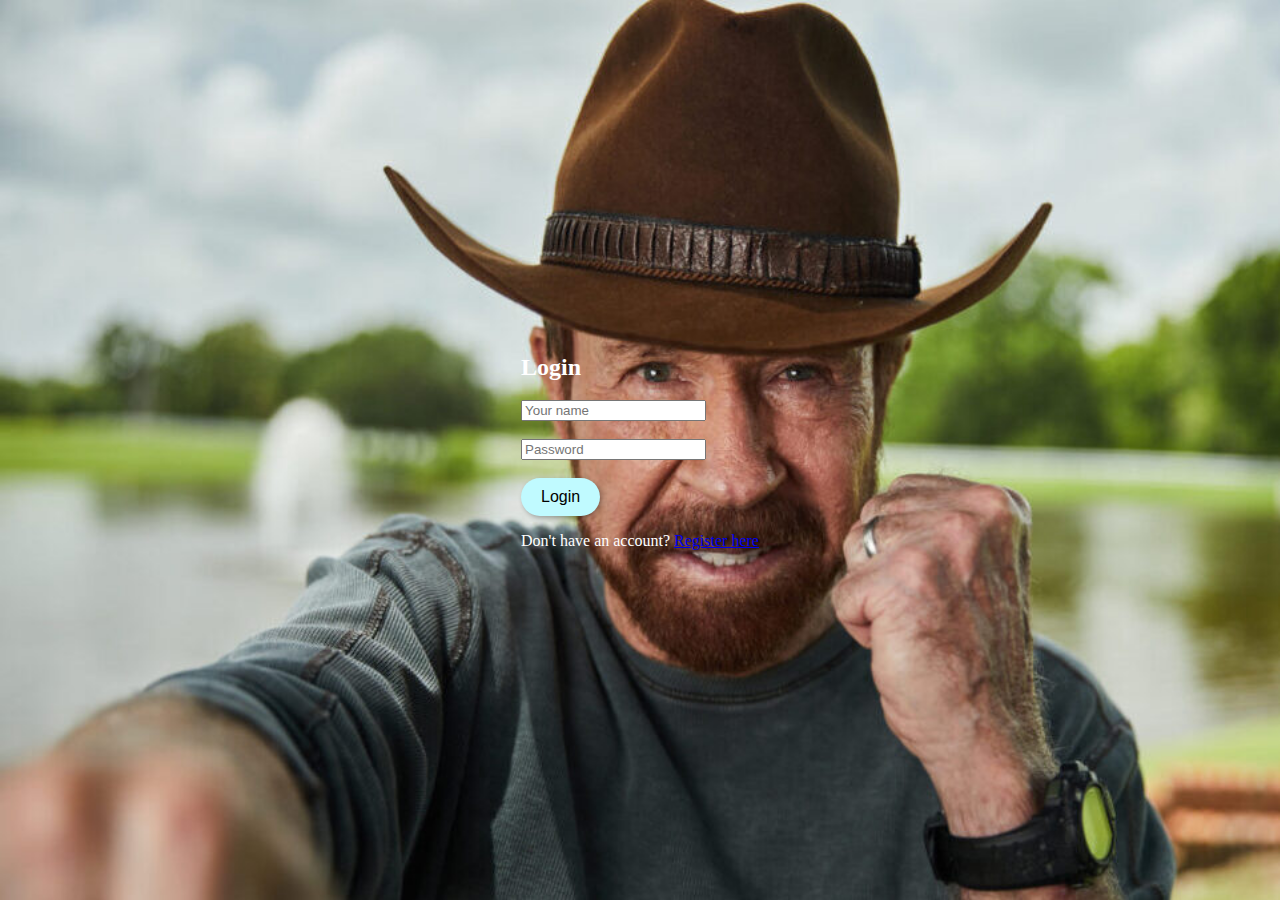
<file: Login.html>
<!DOCTYPE html> 
<html lang="en">
  <head>
    <meta charset="UTF-8" />
    <title>Login</title>
    <link rel="stylesheet" href="Style.css">
  </head>
  <body>
    <div class="login-container">
      <h2>Login</h2>
      <form id="loginForm">
        <input type="text" id="loginName" placeholder="Your name" required />
		<br>
		<br>
        <input type="password" id="loginPassword" placeholder="Password" required />
		<br>
		<br>
        <button type="submit">Login</button>
      </form>
      <p>Don't have an account? <a href="register.html">Register here</a></p>
    </div>

    <script>
      const form = document.getElementById("loginForm");
      form.addEventListener("submit", function (e) {
        e.preventDefault();

        const loginName = document.getElementById("loginName").value;
        const loginPassword = document.getElementById("loginPassword").value;
        const savedUser = JSON.parse(localStorage.getItem("user"));

        if (
          savedUser &&
          loginName === savedUser.name &&
          loginPassword === savedUser.password
        ) {
          localStorage.setItem("loggedIn", "true");
          localStorage.setItem("loggedInUser", savedUser.name);
          window.location.href = "index.html";
        } else {
          alert("Invalid login credentials!");
        }
      });
    </script>
  </body>
</html>
</file>
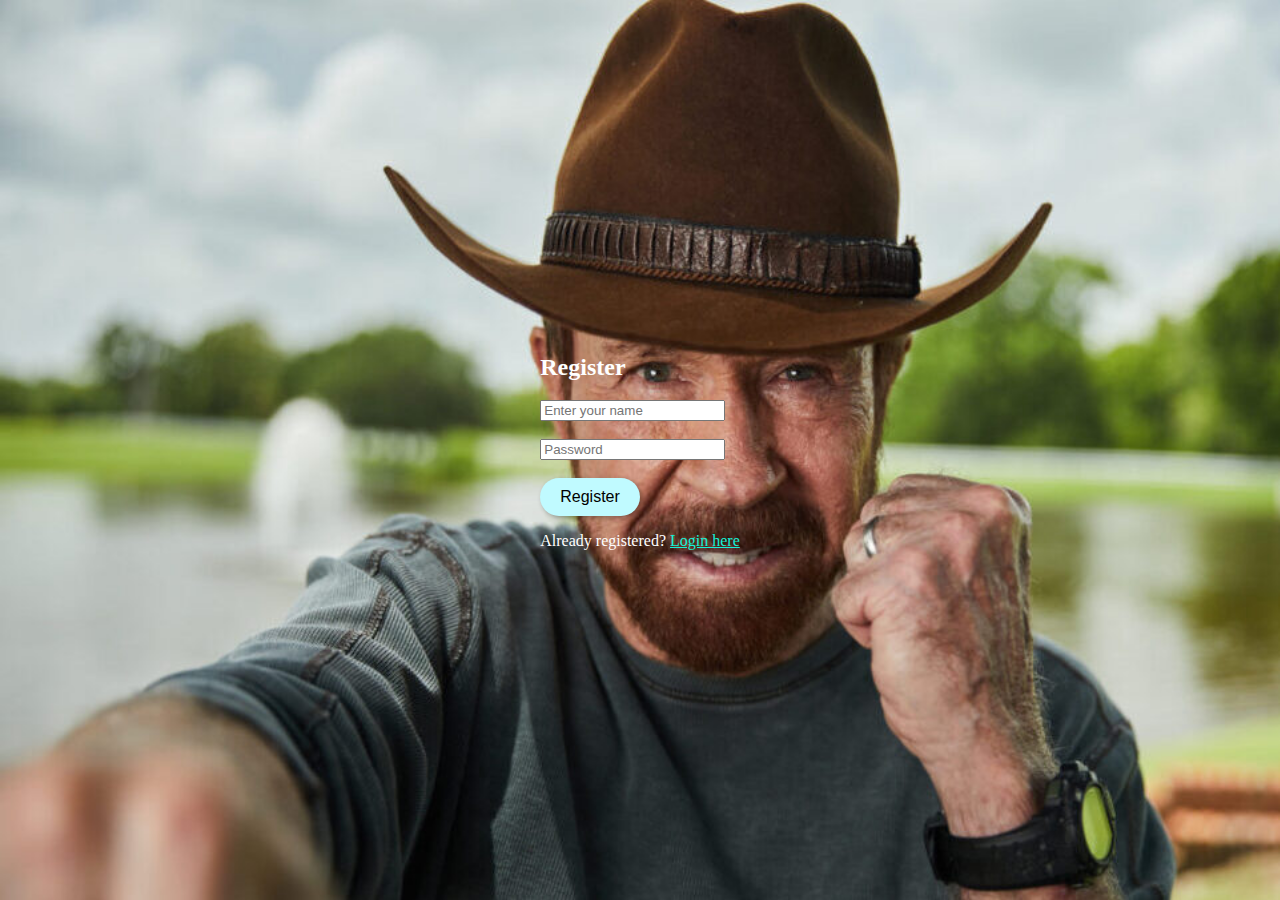
<file: Register.html>
<!DOCTYPE html>
<html lang="en">
  <head>
    <meta charset="UTF-8" />
    <title>Register</title>
   <link rel="stylesheet" href="/Style.css">
  </head>
  <body>
    <div class="register-container">
      <h2>Register</h2>
      <form id="registerForm">
        <input type="text" id="registerName" placeholder="Enter your name" required />
        <br>
        <br>
        <input type="password" id="registerPassword" placeholder="Password" required />
        <br>
        <br>
        <button type="submit">Register</button>
      </form>
      <p >Already registered? <a href="login.html" style="color: rgb(22, 242, 216);">Login here</a></p>
    </div>

    <script>
      const form = document.getElementById("registerForm");
      form.addEventListener("submit", function (e) {
        e.preventDefault();

        const name = document.getElementById("registerName").value;
        const password = document.getElementById("registerPassword").value;

        localStorage.setItem("user", JSON.stringify({ name, password }));
        alert("Registered successfully!");
        window.location.href = "login.html";
      });
    </script>
  </body>
</html>
</file>
<file: Style.css>
body {
	color: white;
	font-family: "Berkshire Swash", cursive;
	background-image:url(image.png);
    background-repeat: no-repeat;
    background-size: cover;
	 margin: 0;
	padding: 0; 
	min-height: 100vh;
	display: flex;
	align-items: center; 
	justify-content: center; 
}

button {
	background-color: rgb(192, 250, 255);
	border-radius: 25px;
	border: none;
	padding: 10px 20px;
	font-size: 1rem;
	transition: background-color 0.3s ease, transform 0.2s ease;
	box-shadow: 2px 2px 5px rgba(0, 0, 0, 0.3);
}

button:hover {
	background-color: rgb(189, 14, 248);
	color: white;
	cursor: pointer;
	transform: scale(1.05);
}

button:active {
	transform: scale(0.98);
}

img {
	max-width: 150px;
	border: 3px dotted rgb(12, 194, 240);
	margin-bottom: 15px;
	border-radius: 10px;
	transition: transform 0.3s ease;
}

img:hover {
	transform: rotate(-2deg) scale(1.05);
}

select {
	margin-bottom: 5px;
	padding: 5px;
	border-radius: 10px;
	border: 1px solid #cccccc;
	background-color: rgb(192, 250, 255);
	color: #333;
	font-family: inherit;
}
select:hover {
    background-color: rgb(189, 14, 248);}

#container {
	width: 90%;
	max-width: 400px;
	text-align: center;
	margin: 20px auto;
	padding: 25px;
	background-size: cover;
	background-position: center;
	background-repeat: no-repeat;
	box-shadow: 10px 10px 20px rgba(0, 0, 0, 0.6);
	border-radius: 15px;
	backdrop-filter: blur(3px); 
}

#title,
label {
	text-shadow: -1px -1px 3px red, 1px 2px 1px black;
	padding: 5px;
	width: 100%;
	font-size: 1.2rem;
	display: block;
	margin-bottom: 10px;
}

#display-joke {
	background-color: rgb(192, 250, 255);
	color: rgb(0, 0, 0);
	text-shadow: 1px 1px 1px rgba(233, 6, 245, 0.7);
	padding: 25px;
	border-radius: 10px;
	margin-top: 20px;
	font-size: 1.1rem;
	box-shadow: 0 0 8px rgba(0, 0, 0, 0.3);
    
}

/* Navbar Styles */
.navbar {
	color: white;
	padding: 1rem 2rem;
	font-family: 'Berkshire Swash';
}


.nav-container {
	display: flex;
	align-items: center;
}

.nav-links a:hover {
	color: #ef3c13;
}


.navbar {
    position: fixed;
    top: 0;
    left: 0;
    width: 100%;
    background-color: #9df9fc; 
    color: white;
    z-index: 1000; /* Ensures it's on top of other elements */
    padding: 1rem 0;
}

/* Style the nav container and links */
.nav-container {
    display: flex;
    justify-content: center;
    align-items: center;
}

.nav-links {
    list-style: none;
    display: flex;
    gap: 2rem;
    padding: 0;
    margin: 0;
}
</file>
